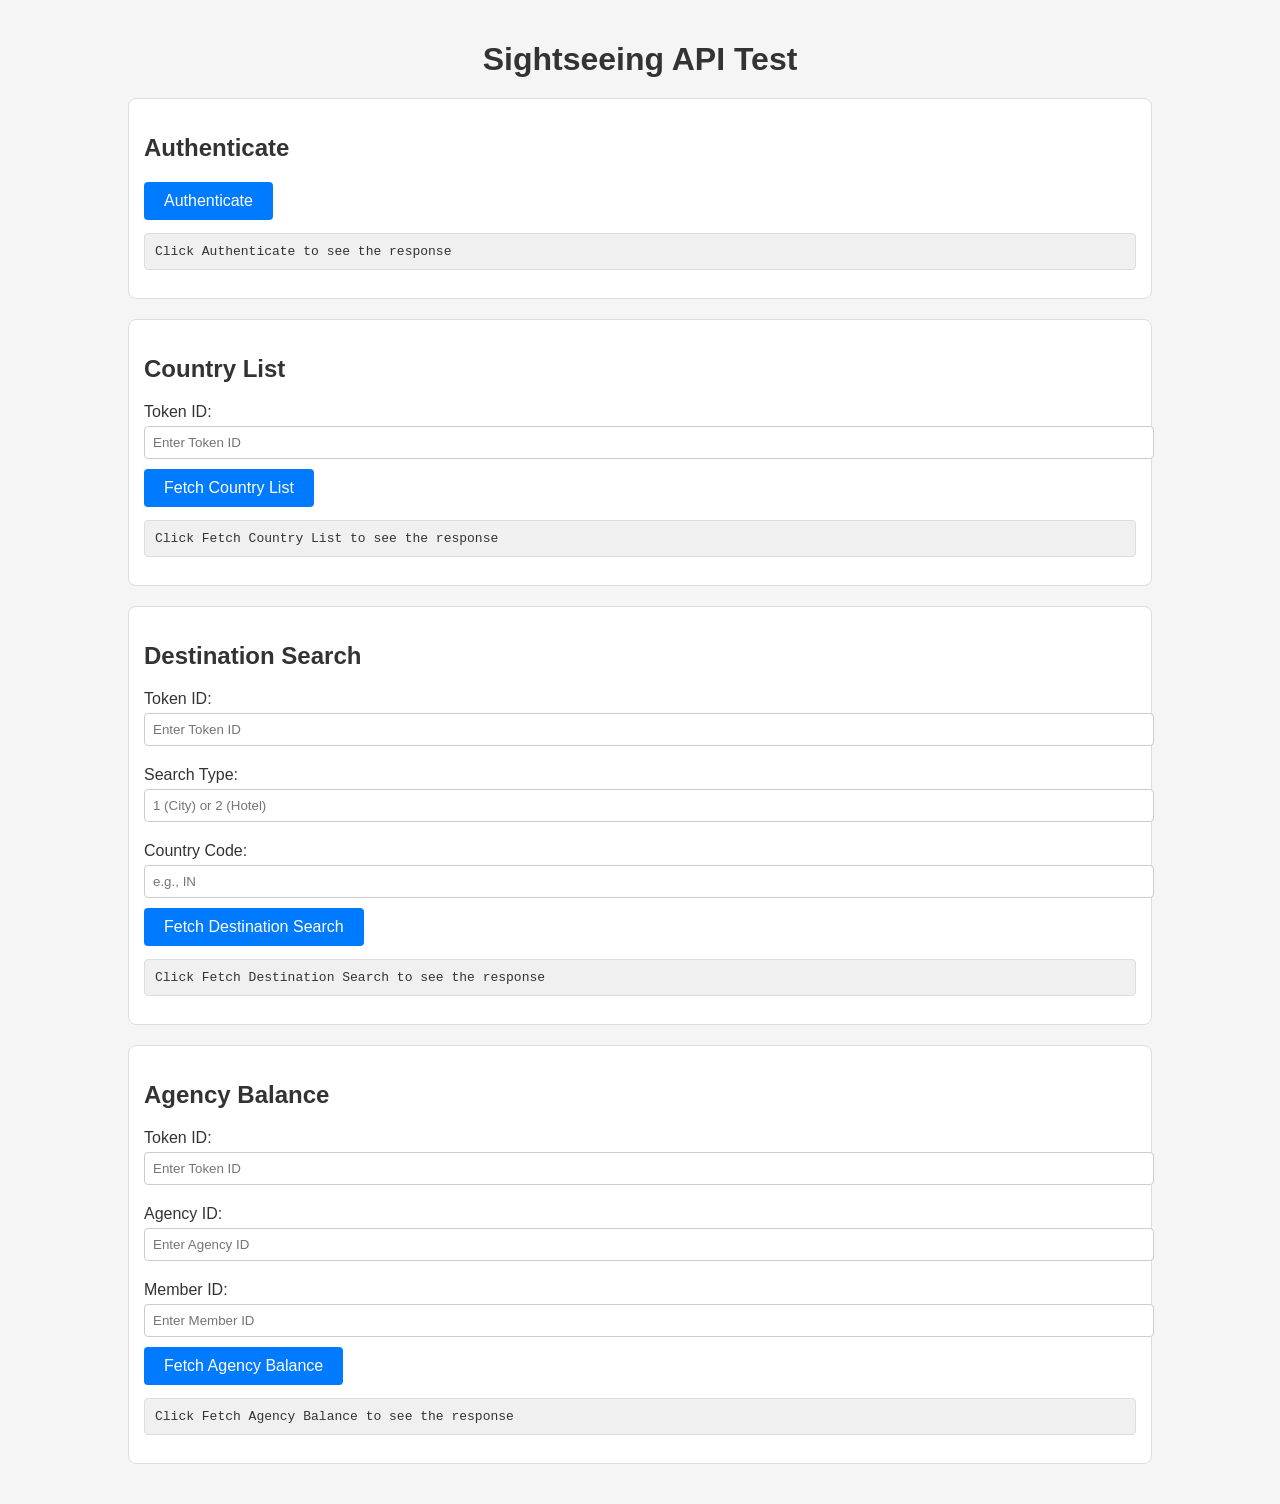
<file: Backened/sightseeing-backend/index.html>
<!DOCTYPE html>
<html lang="en">
<head>
    <meta charset="UTF-8">
    <meta name="viewport" content="width=device-width, initial-scale=1.0">
    <title>Sightseeing API Test</title>
    <link rel="stylesheet" href="style.css">
</head>
<body>
    <div class="container">
        <h1>Sightseeing API Test</h1>

        <section>
            <h2>Authenticate</h2>
            <button onclick="authenticate()">Authenticate</button>
            <pre id="authResult">Click Authenticate to see the response</pre>
        </section>

        <section>
            <h2>Country List</h2>
            <label for="token">Token ID:</label>
            <input type="text" id="countryToken" placeholder="Enter Token ID">
            <button onclick="fetchCountryList()">Fetch Country List</button>
            <pre id="countryResult">Click Fetch Country List to see the response</pre>
        </section>

        <section>
            <h2>Destination Search</h2>
            <label for="destinationToken">Token ID:</label>
            <input type="text" id="destinationToken" placeholder="Enter Token ID">
            <label for="searchType">Search Type:</label>
            <input type="text" id="searchType" placeholder="1 (City) or 2 (Hotel)">
            <label for="countryCode">Country Code:</label>
            <input type="text" id="countryCode" placeholder="e.g., IN">
            <button onclick="fetchDestinationSearch()">Fetch Destination Search</button>
            <pre id="destinationResult">Click Fetch Destination Search to see the response</pre>
        </section>

        <section>
            <h2>Agency Balance</h2>
            <label for="agencyToken">Token ID:</label>
            <input type="text" id="agencyToken" placeholder="Enter Token ID">
            <label for="agencyId">Agency ID:</label>
            <input type="text" id="agencyId" placeholder="Enter Agency ID">
            <label for="memberId">Member ID:</label>
            <input type="text" id="memberId" placeholder="Enter Member ID">
            <button onclick="fetchAgencyBalance()">Fetch Agency Balance</button>
            <pre id="balanceResult">Click Fetch Agency Balance to see the response</pre>
        </section>
    </div>

    <script src="app.js"></script>
</body>
</html>
</file>
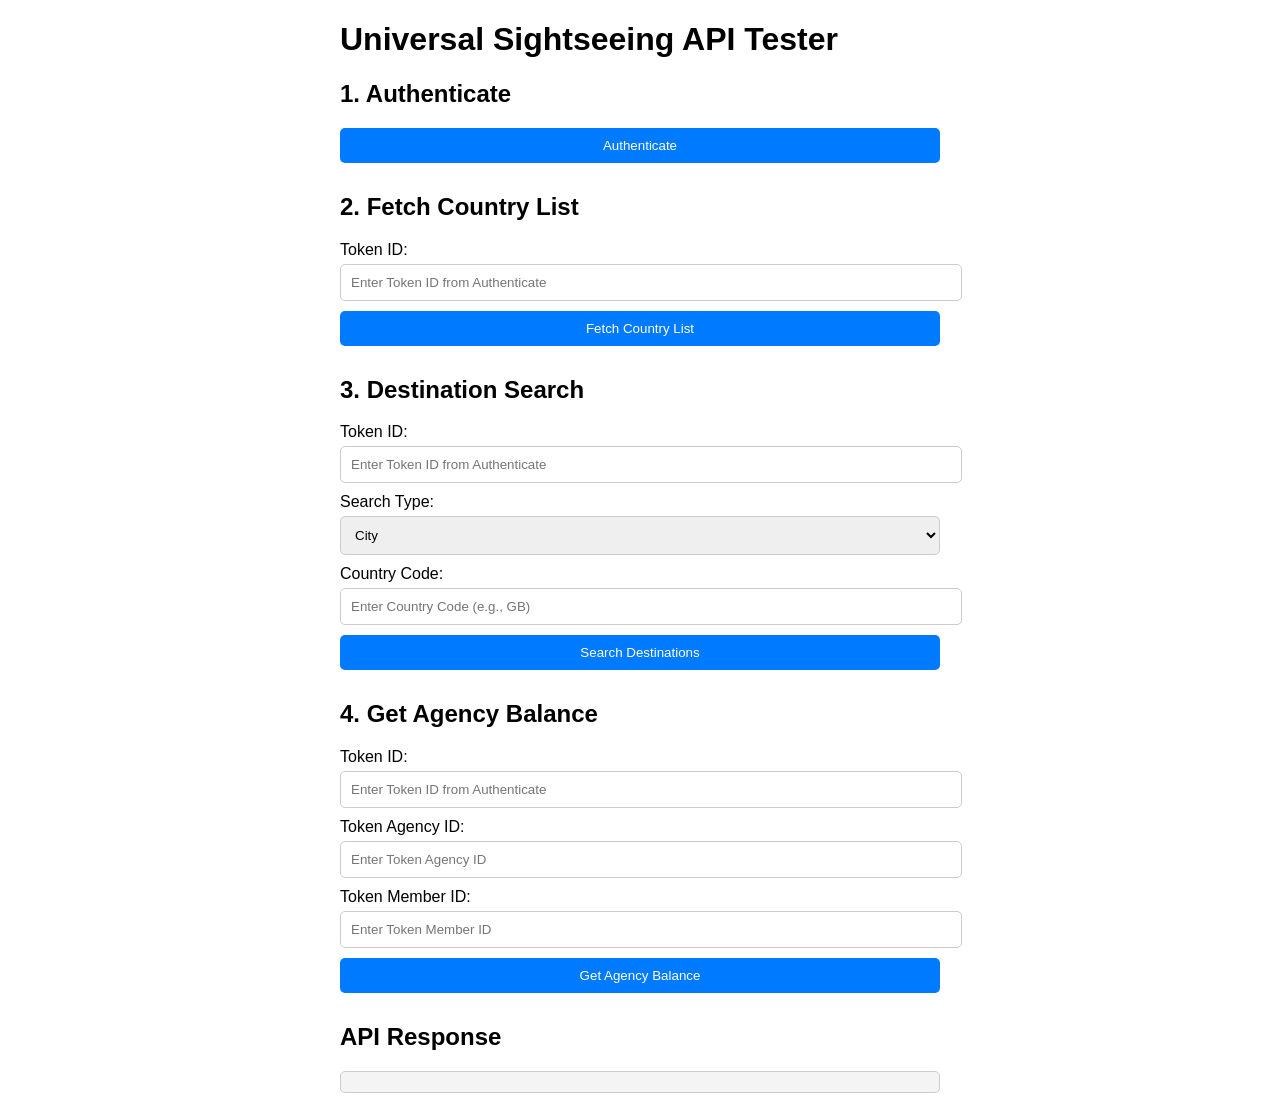
<file: Backened/sightseeing-backend/seek.html>
<!DOCTYPE html>
<html lang="en">
<head>
  <meta charset="UTF-8">
  <meta name="viewport" content="width=device-width, initial-scale=1.0">
  <title>Universal Sightseeing API Tester</title>
  <style>
    body {
      font-family: Arial, sans-serif;
      margin: 20px;
    }
    .container {
      max-width: 600px;
      margin: 0 auto;
    }
    .form-group {
      margin-bottom: 15px;
    }
    label {
      display: block;
      margin-bottom: 5px;
    }
    input, select, button {
      width: 100%;
      padding: 10px;
      margin-bottom: 10px;
      border: 1px solid #ccc;
      border-radius: 5px;
    }
    button {
      background-color: #007bff;
      color: white;
      border: none;
      cursor: pointer;
    }
    button:hover {
      background-color: #0056b3;
    }
    .response {
      margin-top: 20px;
      padding: 10px;
      background-color: #f4f4f4;
      border: 1px solid #ccc;
      border-radius: 5px;
      white-space: pre-wrap;
    }
  </style>
</head>
<body>
  <div class="container">
    <h1>Universal Sightseeing API Tester</h1>

    <!-- Authenticate Form -->
    <div class="form-group">
      <h2>1. Authenticate</h2>
      <button onclick="authenticate()">Authenticate</button>
    </div>

    <!-- Country List Form -->
    <div class="form-group">
      <h2>2. Fetch Country List</h2>
      <label for="tokenId">Token ID:</label>
      <input type="text" id="tokenId" placeholder="Enter Token ID from Authenticate">
      <button onclick="fetchCountryList()">Fetch Country List</button>
    </div>

    <!-- Destination Search Form -->
    <div class="form-group">
      <h2>3. Destination Search</h2>
      <label for="tokenIdSearch">Token ID:</label>
      <input type="text" id="tokenIdSearch" placeholder="Enter Token ID from Authenticate">
      <label for="searchType">Search Type:</label>
      <select id="searchType">
        <option value="1">City</option>
        <option value="2">Hotel</option>
      </select>
      <label for="countryCode">Country Code:</label>
      <input type="text" id="countryCode" placeholder="Enter Country Code (e.g., GB)">
      <button onclick="fetchDestinationSearch()">Search Destinations</button>
    </div>

    <!-- Agency Balance Form -->
    <div class="form-group">
      <h2>4. Get Agency Balance</h2>
      <label for="tokenIdBalance">Token ID:</label>
      <input type="text" id="tokenIdBalance" placeholder="Enter Token ID from Authenticate">
      <label for="tokenAgencyId">Token Agency ID:</label>
      <input type="text" id="tokenAgencyId" placeholder="Enter Token Agency ID">
      <label for="tokenMemberId">Token Member ID:</label>
      <input type="text" id="tokenMemberId" placeholder="Enter Token Member ID">
      <button onclick="fetchAgencyBalance()">Get Agency Balance</button>
    </div>

    <!-- Response Display -->
    <div class="form-group">
      <h2>API Response</h2>
      <div class="response" id="response"></div>
    </div>
  </div>

  <script>
    const backendUrl = 'http://localhost:5000'; // Replace with your backend URL if different

    // Helper function to display API response
    function displayResponse(data) {
      document.getElementById('response').textContent = JSON.stringify(data, null, 2);
    }

    // 1. Authenticate API
    async function authenticate() {
      try {
        const response = await fetch(`${backendUrl}/authenticate`, {
          method: 'POST',
          headers: { 'Content-Type': 'application/json' },
        });
        const data = await response.json();
        displayResponse(data);
      } catch (error) {
        displayResponse({ error: error.message });
      }
    }

    // 2. Fetch Country List API
    async function fetchCountryList() {
      const tokenId = document.getElementById('tokenId').value;
      if (!tokenId) {
        alert('Please enter a Token ID');
        return;
      }

      try {
        const response = await fetch(`${backendUrl}/country-list`, {
          method: 'POST',
          headers: { 'Content-Type': 'application/json' },
          body: JSON.stringify({ TokenId: tokenId }),
        });
        const data = await response.json();
        displayResponse(data);
      } catch (error) {
        displayResponse({ error: error.message });
      }
    }

    // 3. Fetch Destination Search API
    async function fetchDestinationSearch() {
      const tokenId = document.getElementById('tokenIdSearch').value;
      const searchType = document.getElementById('searchType').value;
      const countryCode = document.getElementById('countryCode').value;

      if (!tokenId || !searchType || !countryCode) {
        alert('Please fill all fields');
        return;
      }

      try {
        const response = await fetch(`${backendUrl}/destination-search`, {
          method: 'POST',
          headers: { 'Content-Type': 'application/json' },
          body: JSON.stringify({
            TokenId: tokenId,
            SearchType: searchType,
            CountryCode: countryCode,
          }),
        });
        const data = await response.json();
        displayResponse(data);
      } catch (error) {
        displayResponse({ error: error.message });
      }
    }

    // 4. Fetch Agency Balance API
    async function fetchAgencyBalance() {
      const tokenId = document.getElementById('tokenIdBalance').value;
      const tokenAgencyId = document.getElementById('tokenAgencyId').value;
      const tokenMemberId = document.getElementById('tokenMemberId').value;

      if (!tokenId || !tokenAgencyId || !tokenMemberId) {
        alert('Please fill all fields');
        return;
      }

      try {
        const response = await fetch(`${backendUrl}/agency-balance`, {
          method: 'POST',
          headers: { 'Content-Type': 'application/json' },
          body: JSON.stringify({
            TokenId: tokenId,
            TokenAgencyId: tokenAgencyId,
            TokenMemberId: tokenMemberId,
          }),
        });
        const data = await response.json();
        displayResponse(data);
      } catch (error) {
        displayResponse({ error: error.message });
      }
    }
  </script>
</body>
</html>
</file>
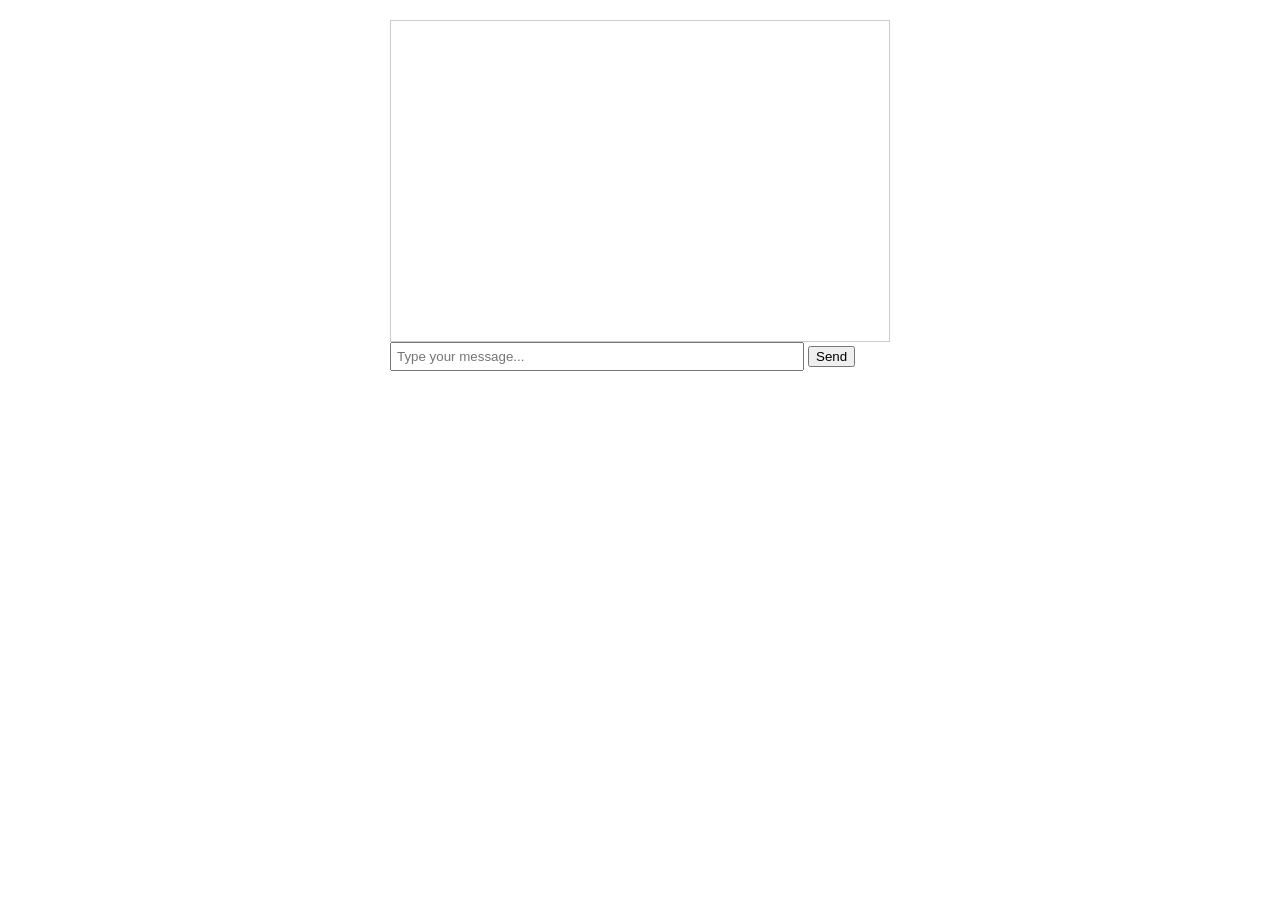
<file: models/models/custom virtual Assistant/templates/chat.html>
<!DOCTYPE html>
<html>
<head>
    <title>TBO Virtual Assistant</title>
    <style>
        #chat-container { max-width: 500px; margin: 20px auto; }
        #chat-messages { height: 300px; overflow-y: auto; border: 1px solid #ccc; padding: 10px; }
        #message-input { width: 80%; padding: 5px; }
    </style>
</head>
<body>
    <div id="chat-container">
        <div id="chat-messages"></div>
        <input type="text" id="message-input" placeholder="Type your message...">
        <button onclick="sendMessage()">Send</button>
    </div>

    <script>
        function sendMessage() {
            const input = document.getElementById('message-input');
            const message = input.value;
            if (!message) return;

            fetch('http://localhost:5000/chat', {
                method: 'POST',
                headers: {'Content-Type': 'application/json'},
                body: JSON.stringify({message: message})
            })
            .then(response => response.json())
            .then(data => {
                const messagesDiv = document.getElementById('chat-messages');
                messagesDiv.innerHTML += `<p><b>You:</b> ${message}</p>`;
                messagesDiv.innerHTML += `<p><b>Bot:</b> ${data.response}</p>`;
                input.value = '';
                messagesDiv.scrollTop = messagesDiv.scrollHeight;
            });
        }
    </script>
</body>
</html>
</file>
<file: Backened/sightseeing-backend/style.css>
body {
    font-family: Arial, sans-serif;
    background-color: #f5f5f5;
    color: #333;
    margin: 0;
    padding: 0;
}

.container {
    width: 80%;
    margin: 0 auto;
    padding: 20px;
}

h1 {
    text-align: center;
    margin-bottom: 20px;
}

section {
    background: #fff;
    padding: 15px;
    margin-bottom: 20px;
    border: 1px solid #ddd;
    border-radius: 8px;
}

label {
    display: block;
    margin: 10px 0 5px;
}

input {
    width: 100%;
    padding: 8px;
    margin-bottom: 10px;
    border: 1px solid #ccc;
    border-radius: 4px;
}

button {
    display: block;
    padding: 10px 20px;
    background-color: #007bff;
    color: #fff;
    border: none;
    border-radius: 4px;
    cursor: pointer;
    font-size: 16px;
}

button:hover {
    background-color: #0056b3;
}
pre {
    background: #f0f0f0;
    padding: 10px;
    border: 1px solid #ddd;
    border-radius: 4px;
    white-space: pre-wrap;
    word-wrap: break-word;
}
</file>
